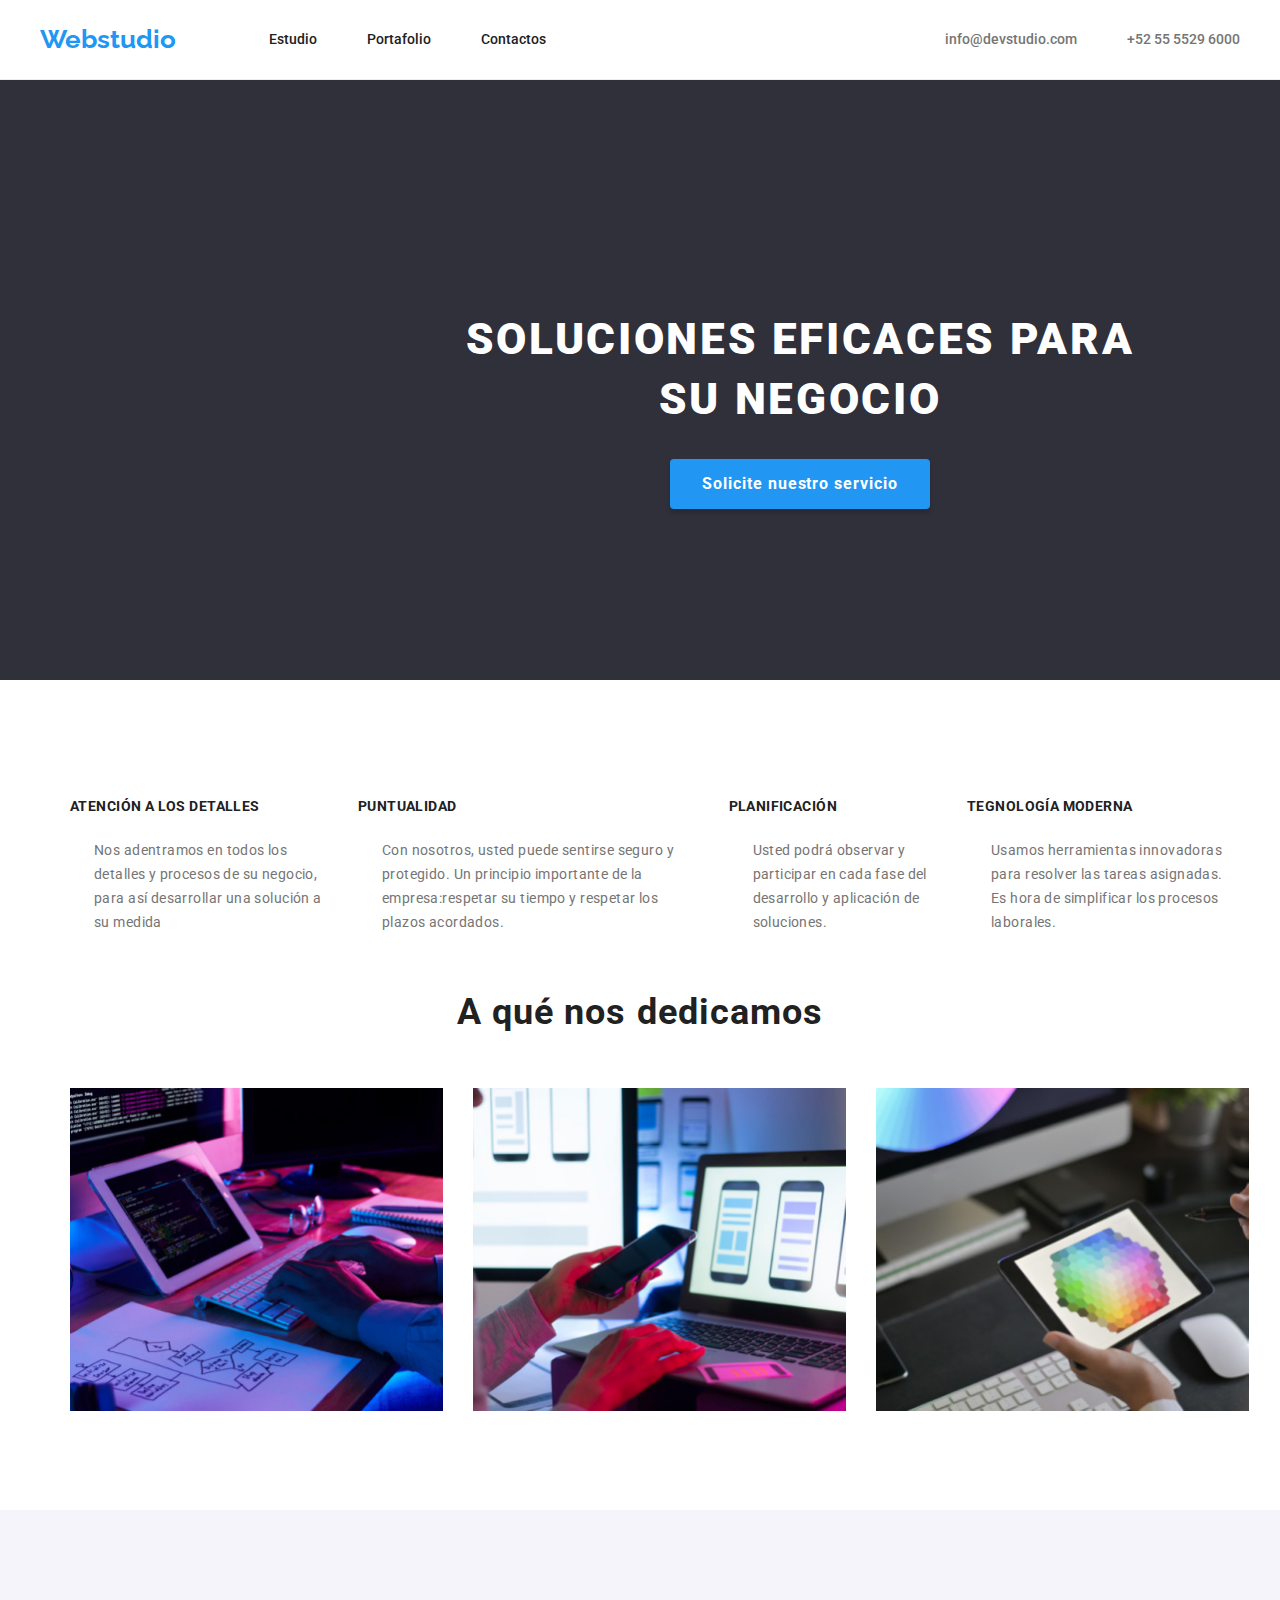
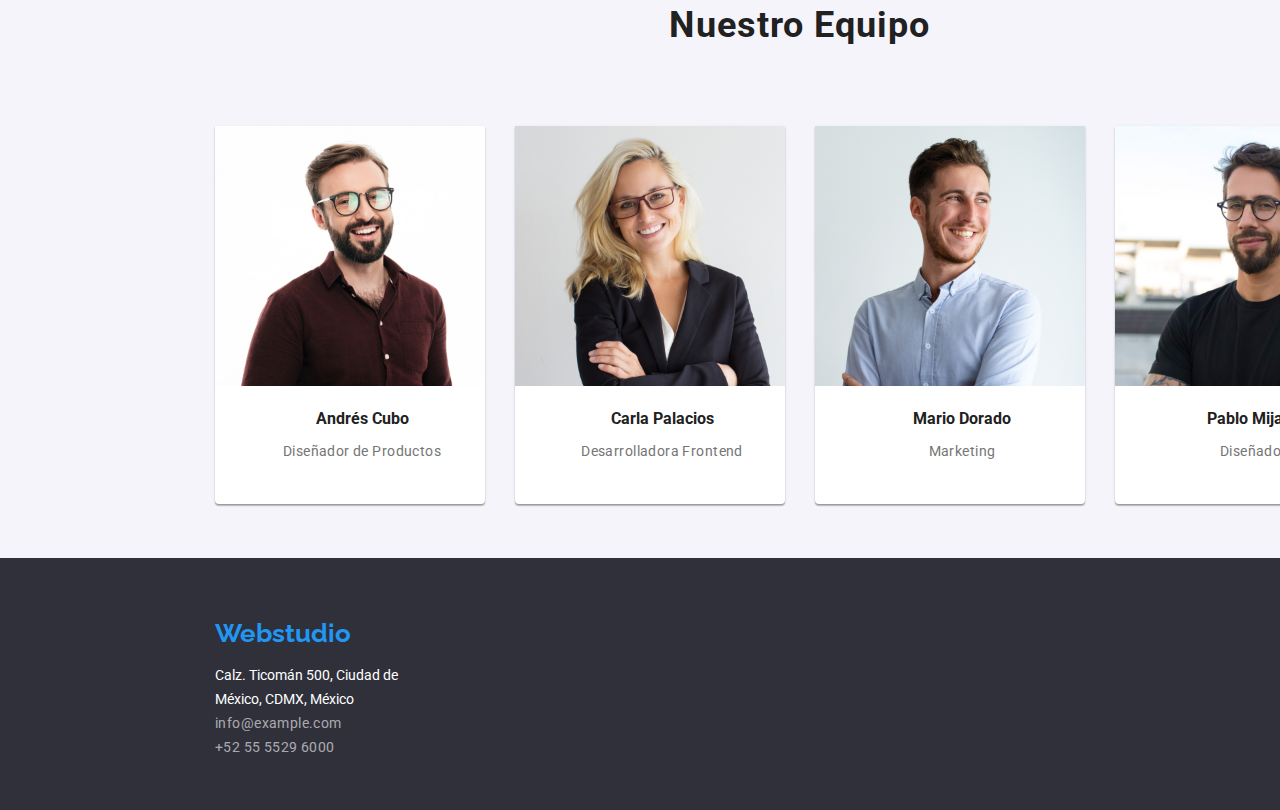
<file: index.html>
<!DOCTYPE html>
<html lang="en">

<head>
    <title>Studio</title>
    <meta charset="UTF-8">
    <meta name="viewport" content="width=device-width, initial-scale=1">
    <link href="./index.html " rel="stylesheet">
    <link rel="stylesheet" href="./ccs/normalize.css">
    <link href="./ccs/styles.css" rel="stylesheet">
    <link
        href="https://fonts.googleapis.com/css2?family=Raleway:wght@700&family=Roboto:wght@400;500;700;900&display=swap"
        rel="stylesheet">
</head>

<body>
    <header>
        <div class="container">
            <nav class="left-links">
                <ul>
                    <li><a class="logo" href="./index.html">Webstudio</a></li>
                    <li><a class="link-nav" href="./index.html">Estudio</a></li>
                    <li><a class="link-nav" href="./portafolio.html">Portafolio</a></li>
                    <li><a class="link-nav" href="contact">Contactos</a></li>
                </ul>
            </nav>
            <div class="right-links">
                <ul>
                    <li><a class="contact link-nav" href="mailto:info@devstudio.com">info@devstudio.com</a></li>
                    <li><a class="contact link-nav" href="tel:+525555296000">+52 55 5529 6000</a></li>
                </ul>
            </div>
        </div>
    </header>
    <main>
        <section class="container box">
            <h1 class="title">SOLUCIONES EFICACES PARA SU NEGOCIO</h1>
            <button class="btn" type="button">Solicite nuestro servicio</button>
        </section>
        <section class="container benefist">
            <div class="benefits-item">
                <h5 class="sub-title">ATENCIÓN A LOS DETALLES</h5>
                <p class="description">Nos adentramos en todos los detalles y procesos de su negocio, para así
                    desarrollar una
                    solución a su medida</p>
            </div>
            <div class="benefits-item">
                <h5 class="sub-title">PUNTUALIDAD</h5>
                <p class="description">Con nosotros, usted puede sentirse seguro y protegido. Un principio
                    importante de la
                    empresa:respetar su tiempo y respetar los plazos acordados.
                </p>
            </div>
            <div class="benefits-item">
                <h5 class="sub-title">PLANIFICACIÓN</h5>
                <p class="description">Usted podrá observar y participar en cada fase del desarrollo y
                    aplicación de soluciones.</p>
            </div>
            <div class="benefits-item">
                <h5 class="sub-title">TEGNOLOGÍA MODERNA</h5>
                <p class="description">Usamos herramientas innovadoras para resolver las tareas asignadas. Es
                    hora de simplificar
                    los procesos laborales.</p>
            </div>
        </section>
        <section class="container functions">
            <div class="functions">
                <h2 class="functions-title">A qué nos dedicamos</h2>
                <ul class="functions-foto">
                    <li class="foto"><img src="images/imagen1.jpg" alt="imagen1" height="323"></li>
                    <li class="foto"><img src="images/imagen2.jpg" alt="imagen2" height="323"></li>
                    <li class="foto"><img src="images/imagen3.jpg" alt="imagen3" height="323"></li>
                </ul>
            </div>
        </section>
        <section class="our-team">
            <div class="container">
                <div>
                    <h2 class="title-our-team">Nuestro Equipo</h2>
                </div>
                <section class="img-our-team">
                    <figure class="team">
                        <img src="./images/imagen4.jpg" alt="imagen4" height="260">
                        <figcaption>
                            <h4 class="caption">Andrés Cubo</h4>
                            <p class="description">Diseñador de Productos</p>
                        </figcaption>
                    </figure>
                    <figure class="team">
                        <img src="./images/imagen5.jpg" alt="imagen5" height="260">
                        <figcaption>
                            <h4 class="caption">Carla Palacios</h4>
                            <p class="description">Desarrolladora Frontend</p>
                        </figcaption>
                    </figure>
                    <figure class="team">
                        <img src="./images/imagen6.jpg" alt="imagen6" height="260">
                        <figcaption>
                            <h4 class="caption">Mario Dorado</h4>
                            <p class="description">Marketing</p>
                        </figcaption>
                    </figure>
                    <figure class="team">
                        <img src="./images/imagen7.jpg" alt="imagen7" height="260">
                        <figcaption>
                            <h4 class="caption">Pablo Mijangos</h4>
                            <p class="description">Diseñador IU</p>
                        </figcaption>
                    </figure>
                </section>
            </div>
        </section>
    </main>
    <footer>
        <div class="container footer-container">
            <a class="logo" href="./index.html">Webstudio</a>
            <p>Calz. Ticomán 500, Ciudad de México, CDMX, México</p>
            <address>
                <ul>
                    <li><a class="contact-link-nav" href="mailto:info@devstudio.com">info@example.com</a></li>
                    <li><a class="contact-link-nav" href="tel:+525555296000">+52 55 5529 6000</a></li>
                </ul>
            </address>
        </div>
    </footer>
</body>

</html>
</file>
<file: ccs/styles.css>
*,
*::before,
*::after {
    box-sizing: border-box;
}

:root {
    --blue: #2196F3;
    --white: #FFFFFF;
    --black: #212121;
    --gray: #757575;
    --brand-dark-blue: #2f303a;
    --clair-gray: #F5F4FA;
}

body {
    font-family: 'Roboto', sans-serif;
    color: #212121;
}

ul {
    padding: 0;
    margin: 0;
}

li {
    list-style-type: none;
}

a {
    text-decoration: none;
}

header {
    background-color: var(--white);
    height: 80px;
    display: flex;
    align-items: center;
    border-bottom: 1px solid #ECECEC;
}

.container {
    width: 1200px;
    margin: 0 auto;
}

header .container {
    display: flex;
    justify-content: space-between;
    align-items: center;
}

header .left-links ul {
    display: flex;
    align-items: center;
}

header .container .left-links ul {
    display: flex;
}

header .logo {
    margin-right: 43px;
    margin-bottom: 10px;
}

header .link-nav {
    margin-left: 50px;
}

header .right-links ul {
    display: flex;
    align-items: center;
}

.logo {
    font-weight: 700;
    font-size: 26px;
    line-height: calc(31 / 26);
    color: var(--blue);
    font-family: 'Raleway', 'sans-serif';
}

.link-nav {
    font-weight: 500;
    font-size: 14px;
    line-height: calc(16 / 14);
    color: var(--black);
    cursor: pointer;
}

.link-nav:hover,
.link-nav:focus {
    color: var(--blue)
}

.contact {
    color: var(--gray);
}

.box {
    background: var(--brand-dark-blue);
    padding-top: 200px;
    padding-bottom: 200px;
    text-align: center;
    align-items: center;
    width: 1600px;
    height: 600px;
}

.box .title {
    font-weight: 900;
    font-size: 44px;
    line-height: calc(60 / 44);
    letter-spacing: 0.06em;
    text-transform: uppercase;
    color: var(--white);
    margin-bottom: 30px;
    width: 696px;
    margin-left: auto;
    margin-right: auto;
}

.box .btn {
    font-family: "Roboto", sans-serif;
    font-style: normal;
    font-weight: 700;
    font-size: 16px;
    line-height: calc(30 / 16);
    letter-spacing: 0.06em;
    color: var(--white);
    background: var(--blue);
    cursor: pointer;
    padding: 10px 32px;
    min-width: 200px;
    box-shadow: 0px 4px 4px rgba(0, 0, 0, 0.15);
    border-radius: 4px;
    border: 0;
}

.benefist {
    display: flex;
    height: 122px;
    margin-top: 95px;
}

.sub-title {
    font-weight: 700;
    font-size: 14px;
    line-height: calc(16 / 14);
    line-height: 16px;
    letter-spacing: 0.03em;
    text-transform: uppercase;
}

.description {
    font-weight: 400;
    font-size: 14px;
    line-height: calc(24 / 14);
    letter-spacing: 0.03em;
    color: var(--gray);
    margin-top: 10px;
}

.benefits-item {
    margin-left: 30px;
}

.container .functions {
    Height: 425px;
    background: var(--white);
    margin-top: 94px;
}

.functions-title {
    font-weight: 700;
    font-size: 36px;
    line-height: calc(42 / 36);
    text-align: center;
    letter-spacing: 0.03em;
    color: var(--brand-black);
    margin-top: 94px;
    margin-bottom: 55px;
}

.functions-foto {
    display: flex;
}

.foto {
    margin-left: 30px;
}

.our-team .container {
    width: 1600px;
    height: 648px;
    background: var(--clair-gray);
    margin-top: 94px
}

.title-our-team {
    font-weight: 700;
    font-size: 36px;
    line-height: calc(42 / 36);
    text-align: center;
    letter-spacing: 0.03em;
    color: var(--black);
    padding-top: 94px;
}

.img-our-team {
    padding-top: 50px;
    display: flex;
    gap: 30px;
    flex-wrap: wrap;
    justify-content: center;
    align-items: center;
}

.team {
    width: 270px;
    height: 378px;
    background-color: var(--white);
    margin: 0;
    box-shadow: 0px 1px 3px rgba(0, 0, 0, 0.12), 0px 1px 1px rgba(0, 0, 0, 0.14),
        0px 2px 1px rgba(0, 0, 0, 0.2);
    border-radius: 0px 0px 4px 4px;
}

.team figcaption {
    margin: 0;
    text-align: center;
}

.footer-container {
    width: 1600px;
    height: 252px;
    background: var(--brand-dark-blue);
    padding-top: 60px;
    padding-bottom: 60px;
    padding-left: 215px;
}

.logo-footer {
    font-weight: 700;
    font-size: 26px;
    line-height: calc(31 / 26);
    letter-spacing: 0.03em;
    color: var(--brand-white);
}

.footer-addres {
    width: 231px;
    height: 92px;
}

.contact-link-nav {
    font-style: normal;
    width: 231px;
    height: 21px;
    font-size: 14px;
    line-height: calc(24 / 14);
    letter-spacing: 0.03em;
    color: rgba(255, 255, 255, 0.6);
}

footer p {
    color: var(--white);
    width: 231px;
    height: 21px;
    font-weight: 400;
    font-size: 14px;
    line-height: calc(24 / 14);
    margin-bottom: 27px;
}

.contact-link-nav:hover,
.contact-link-nav:focus {
    color: var(--blue)
}

/* Portafolio */
.portafolio-button {
    margin-top: 106px;
    margin-bottom: 50px;
    justify-content: center;
    column-gap: 8px;
    display: flex;
}

.btn-portafolio {
    font-family: "Roboto", sans-serif;
    font-style: normal;
    font-weight: 500;
    font-size: 16px;
    line-height: calc(26 / 16);
    text-align: center;
    letter-spacing: 0.03em;
    color: var(--brand-black);
    background: #f5f4fa;
    cursor: pointer;
    border-radius: 4px;
    border: 0;
    padding: 6px 22px;
}

.btn-portafolio:hover,
.btn-portafolio:focus {
    color: var(--white);
    background: var(--blue);
}

.section-card {
    display: flex;
    flex-wrap: wrap;
    gap: 30px;
    margin-top: 50px;
    margin-bottom: 82px;
}

.caption {
    margin-top: 20px;
    margin-bottom: 0;
    margin-left: 24px;
}

.description {
    margin-bottom: 20px;
    margin-left: 24px
}

.card {
    box-sizing: border-box;
    border: 1px solid #EEEEEE;
    width: 370px;
    height: 404px;
    margin: 0;
    cursor: pointer;
    border-top:0px ;
}

.card:hover {
    box-shadow: 0px 2px 1px rgba(0, 0, 0, 0.12), 0px 4px 4px rgba(0, 0, 0, 0.06), 1px 4px 6px rgba(0, 0, 0, 0.16);
}
</file>
